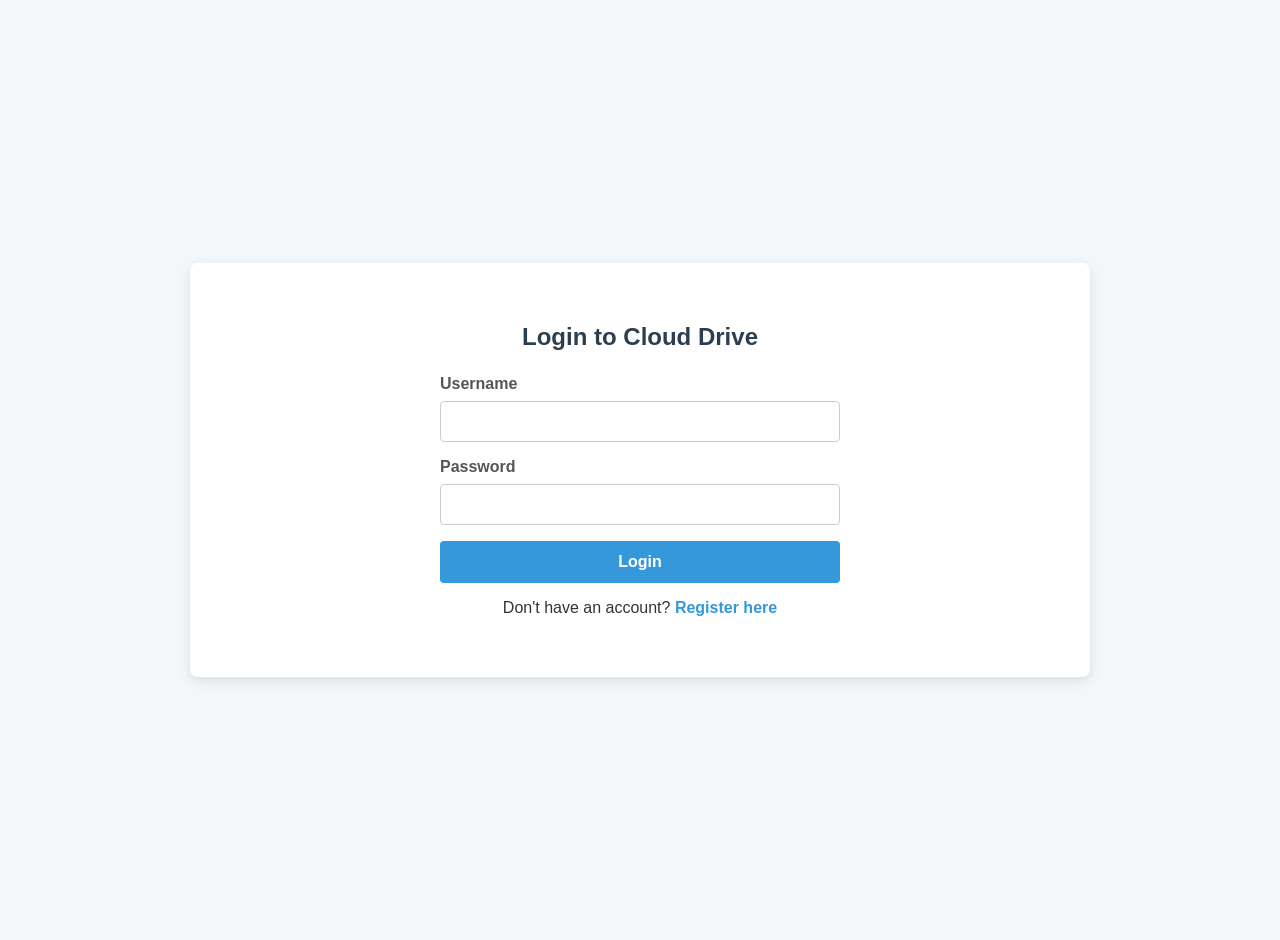
<file: web/index.html>
<!DOCTYPE html>
<html lang="en">
<head>
    <meta charset="UTF-8">
    <meta name="viewport" content="width=device-width, initial-scale=1.0">
    <title>Cloud Drive</title>
    <link rel="stylesheet" href="css/style.css">
</head>
<body>
    <div class="container">
        <header>
            <h1>Cloud Drive</h1>
            <div id="user-info">
                <span id="username-display"></span>
                <button id="logout-btn" class="btn btn-secondary">Logout</button>
            </div>
        </header>

        <main id="file-manager">
            <div class="toolbar">
                <label for="file-upload-input" class="btn">Upload File</label>
                <input type="file" id="file-upload-input" hidden>
                <button id="create-folder-btn" class="btn btn-secondary">Create Folder</button>
            </div>

            <div id="file-list-container">
                <div id="loading-spinner" class="spinner"></div>
                <table id="file-list">
                    <thead>
                        <tr>
                            <th>Name</th>
                            <th>Size</th>
                            <th>Last Modified</th>
                            <th>Actions</th>
                        </tr>
                    </thead>
                    <tbody id="file-list-body">
                        <!-- File items will be inserted here by JavaScript -->
                    </tbody>
                </table>
            </div>

            <div id="upload-progress-container" style="display: none;">
                <p>Uploading: <span id="upload-filename"></span></p>
                <div class="progress-bar">
                    <div id="progress-bar-fill"></div>
                </div>
            </div>

            <div id="message-box" class="message-box"></div>
        </main>
    </div>

    <script src="js/api.js"></script>
    <script src="js/ui.js"></script>
    <script src="js/app.js"></script>
</body>
</html>
</file>
<file: web/css/style.css>
/* General Styles */
body {
    font-family: -apple-system, BlinkMacSystemFont, "Segoe UI", Roboto, Helvetica, Arial, sans-serif;
    background-color: #f4f7f9;
    color: #333;
    margin: 0;
    padding: 20px;
    display: flex;
    justify-content: center;
    align-items: center;
    min-height: 100vh;
}

.container {
    width: 100%;
    max-width: 900px;
    background-color: #fff;
    border-radius: 8px;
    box-shadow: 0 4px 12px rgba(0, 0, 0, 0.1);
    padding: 20px 40px;
    box-sizing: border-box;
}

/* Authentication Forms */
#auth-container {
    max-width: 400px;
    margin: 40px auto;
}

.form-container h2 {
    text-align: center;
    color: #2c3e50;
    margin-bottom: 24px;
}

.input-group {
    margin-bottom: 16px;
}

.input-group label {
    display: block;
    margin-bottom: 8px;
    font-weight: 600;
    color: #555;
}

.input-group input {
    width: 100%;
    padding: 12px;
    border: 1px solid #ccc;
    border-radius: 4px;
    box-sizing: border-box;
    transition: border-color 0.3s;
}

.input-group input:focus {
    outline: none;
    border-color: #3498db;
}

.btn {
    width: 100%;
    padding: 12px;
    background-color: #3498db;
    color: #fff;
    border: none;
    border-radius: 4px;
    cursor: pointer;
    font-size: 16px;
    font-weight: 600;
    transition: background-color 0.3s;
}

.btn:hover {
    background-color: #2980b9;
}

.btn-secondary {
    background-color: #7f8c8d;
}

.btn-secondary:hover {
    background-color: #6c7a7b;
}

.toggle-link {
    text-align: center;
    margin-top: 16px;
}

.toggle-link a {
    color: #3498db;
    text-decoration: none;
    font-weight: 600;
}

/* Header */
header {
    display: flex;
    justify-content: space-between;
    align-items: center;
    border-bottom: 1px solid #eee;
    padding-bottom: 16px;
    margin-bottom: 24px;
}

header h1 {
    margin: 0;
    color: #2c3e50;
}

#user-info {
    display: flex;
    align-items: center;
    gap: 16px;
}

#username-display {
    font-weight: 600;
}

/* Toolbar */
.toolbar {
    margin-bottom: 24px;
    display: flex;
    gap: 16px;
}

.toolbar .btn {
    width: auto;
    padding: 10px 16px;
}

/* File List */
#file-list-container {
    width: 100%;
}

#file-list {
    width: 100%;
    border-collapse: collapse;
}

#file-list th, #file-list td {
    padding: 12px;
    text-align: left;
    border-bottom: 1px solid #eee;
}

#file-list th {
    font-weight: 600;
    color: #555;
}

#file-list-body tr:hover {
    background-color: #f9f9f9;
}

.file-name {
    font-weight: 600;
    color: #2980b9;
    cursor: pointer;
    text-decoration: none;
}

.file-name:hover {
    text-decoration: underline;
}

.action-btn {
    background: none;
    border: none;
    cursor: pointer;
    padding: 4px;
    margin-right: 8px;
    font-size: 14px;
    color: #7f8c8d;
}

.action-btn:hover {
    color: #3498db;
}

.delete-btn:hover {
    color: #e74c3c;
}

/* Message Box */
.message-box {
    margin-top: 16px;
    padding: 12px;
    border-radius: 4px;
    text-align: center;
    display: none;
}

.message-box.success {
    background-color: #d4edda;
    color: #155724;
    border: 1px solid #c3e6cb;
    display: block;
}

.message-box.error {
    background-color: #f8d7da;
    color: #721c24;
    border: 1px solid #f5c6cb;
    display: block;
}

/* Upload Progress */
#upload-progress-container {
    margin-top: 20px;
}

.progress-bar {
    width: 100%;
    height: 10px;
    background-color: #eee;
    border-radius: 5px;
    overflow: hidden;
}

#progress-bar-fill {
    width: 0%;
    height: 100%;
    background-color: #3498db;
    transition: width 0.3s;
}

/* Loading Spinner */
.spinner {
    border: 4px solid #f3f3f3;
    border-top: 4px solid #3498db;
    border-radius: 50%;
    width: 40px;
    height: 40px;
    animation: spin 1s linear infinite;
    margin: 40px auto;
    display: none; /* Initially hidden */
}

@keyframes spin {
    0% { transform: rotate(0deg); }
    100% { transform: rotate(360deg); }
}
</file>
